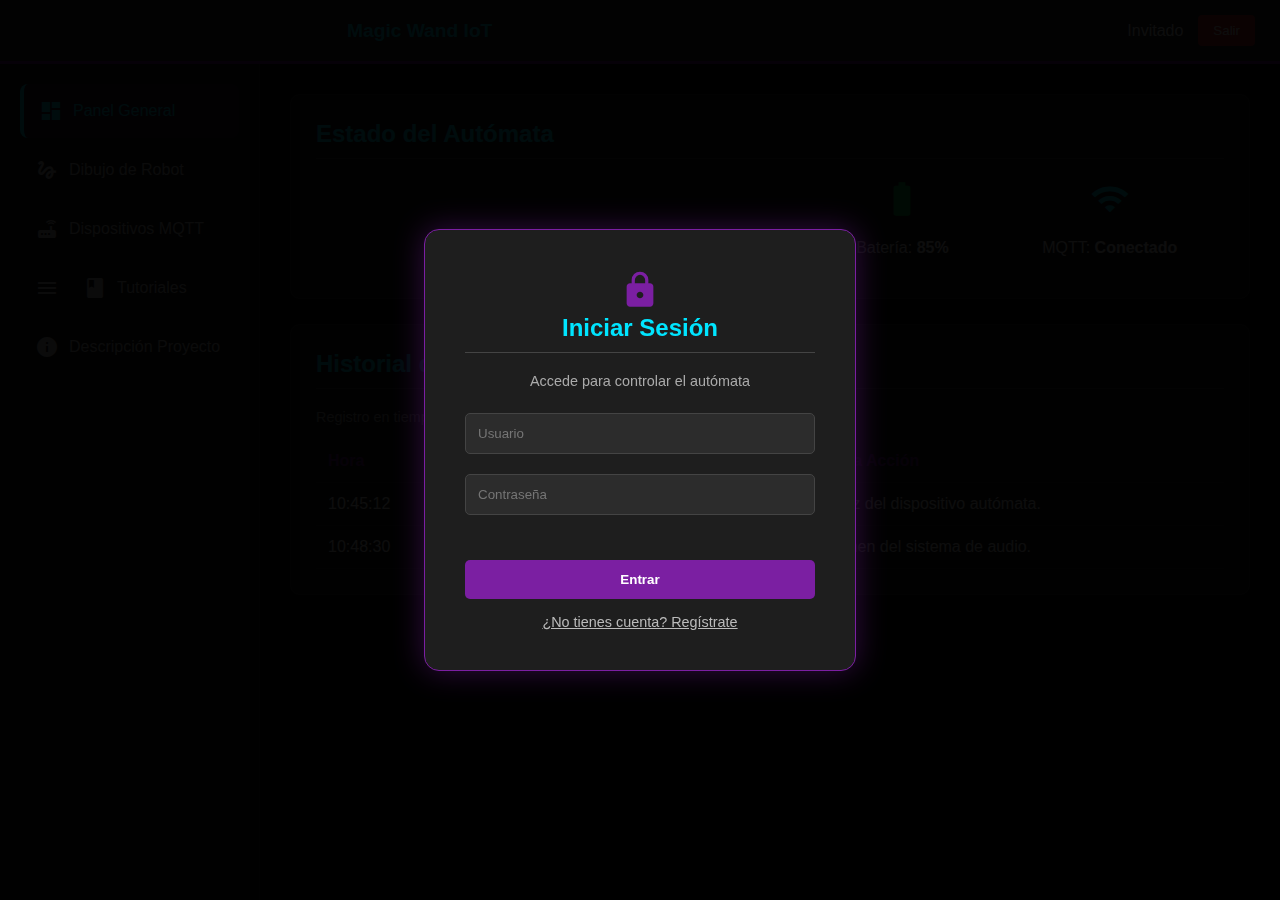
<file: Codigo/FrontEnd/index.html>
<!DOCTYPE html>
<html lang="es">
<head>
    <meta charset="UTF-8">
    <meta name="viewport" content="width=device-width, initial-scale=1.0">
    <title>Control Autómata IoT - Magic Wand</title>
    <link href="https://fonts.googleapis.com/icon?family=Material+Icons" rel="stylesheet">
    <link rel="stylesheet" href="styles.css">
</head>
<body>

    <div id="auth-overlay">
        <div id="login-form" class="auth-card">
            <span class="material-icons" style="font-size: 40px; color: var(--primary-color);">lock</span>
            <h2>Iniciar Sesión</h2>
            <p style="font-size: 0.9em; color: #aaa;">Accede para controlar el autómata</p>
            <input type="text" id="log-user" class="auth-input" placeholder="Usuario">
            <input type="password" id="log-pass" class="auth-input" placeholder="Contraseña">
            <div id="log-error" class="error-msg"></div>
            <button class="auth-btn" onclick="login()">Entrar</button>
            <div class="toggle-text" onclick="toggleAuth()">¿No tienes cuenta? Regístrate</div>
        </div>

        <div id="reg-form" class="auth-card" style="display: none;">
            <span class="material-icons" style="font-size: 40px; color: var(--secondary-color);">person_add</span>
            <h2>Crear Cuenta</h2>
            <input type="text" id="reg-name" class="auth-input" placeholder="Nombre Completo">
            <input type="text" id="reg-user" class="auth-input" placeholder="Usuario">
            <input type="password" id="reg-pass" class="auth-input" placeholder="Contraseña">
            <div id="reg-error" class="error-msg"></div>
            <button class="auth-btn" onclick="register()">Registrarse</button>
            <div class="toggle-text" onclick="toggleAuth()">¿Ya tienes cuenta? Inicia sesión</div>
        </div>
    </div>

    <header>
        <div class="logo">
            <span class="material-icons">auto_fix_high</span>
            Magic Wand IoT
        </div>
        <div style="display: flex; align-items: center; gap: 15px;">
            <span id="user-display">Invitado</span>
            <button onclick="logout()" class="logout-btn">
                Salir
            </button>
        </div>
    </header>

    <div class="main-layout">
        <aside>
            <button class="nav-btn active" onclick="nav('dashboard')">
                <span class="material-icons">dashboard</span> Panel General
            </button>
            <button class="nav-btn" onclick="nav('trace')">
                <span class="material-icons">gesture</span> Dibujo de Robot
            </button>
            <button class="nav-btn" onclick="nav('mqtt')">
                <span class="material-icons">router</span> Dispositivos MQTT
            </button>
            <button class="nav-btn" onclick="nav('tutorials')">
                <span class="material-icons">menu_book</span> Tutoriales
            </button>
            <button class="nav-btn" onclick="nav('info')">
                <span class="material-icons">info</span> Descripción Proyecto
            </button>
        </aside>

        <main>
            <div id="dashboard" class="section active">
                <div class="card">
                    <h2>Estado del Autómata</h2>
                    <div style="display: flex; justify-content: space-around; text-align: center;">
                        <div>
                            <span class="material-icons" style="font-size: 40px; color: gold;">light_mode</span>
                            <p>Iluminación: <strong>Lumos</strong></p>
                        </div>
                        <div>
                            <span class="material-icons" style="font-size: 40px; color: var(--success-color);">battery_std</span>
                            <p>Batería: <strong>85%</strong></p>
                        </div>
                        <div>
                            <span class="material-icons" style="font-size: 40px; color: var(--secondary-color);">wifi</span>
                            <p>MQTT: <strong>Conectado</strong></p>
                        </div>
                    </div>
                </div>

                <div class="card">
                    <h2>Historial de Comandos Recientes</h2>
                    <p style="color: #aaa; font-size: 0.9em;">Registro en tiempo real de los hechizos detectados y su descripción.</p>
                    <table>
                        <thead>
                            <tr>
                                <th>Hora</th>
                                <th>Comando Detectado</th>
                                <th>Descripción de la Acción</th>
                            </tr>
                        </thead>
                        <tbody id="command-log">
                            <tr>
                                <td>10:45:12</td>
                                <td><strong>Lumos</strong></td>
                                <td>Se encendió la luz del dispositivo autómata.</td>
                            </tr>
                            <tr>
                                <td>10:48:30</td>
                                <td><strong>Ascendio</strong></td>
                                <td>Aumentó el volumen del sistema de audio.</td>
                            </tr>
                        </tbody>
                    </table>
                </div>
            </div>

            <div id="trace" class="section">
                <h2>Visualizador de Trazos MPU-6050</h2>
                <div class="card">
                    <p>Replica visual del movimiento captado por la varita mágica.</p>
                    <div id="drawing-area">
                        <span style="color: #666;">(Esperando movimiento...)</span>
                        <svg class="wand-path" viewBox="0 0 100 100" style="position: absolute; top:0; left:0; width:100%; height:100%; opacity: 0.5;">
                            <path d="M 30 30 L 70 30 L 30 70 L 70 70" stroke="cyan" stroke-width="2" fill="none" />
                        </svg>
                    </div>
                    <div style="margin-top: 15px; text-align: center;">
                        <button class="auth-btn" style="width: auto; background: #333;">Limpiar Lienzo</button>
                    </div>
                </div>
            </div>

            <div id="mqtt" class="section">
                <h2>Gestión de Dispositivos IoT</h2>
                <div class="card">
                    <h3>Agregar Nuevo Dispositivo</h3>
                    <div class="device-row">
                        <input type="text" placeholder="Nombre (ej. Foco)" class="auth-input" style="margin:0;">
                        <input type="text" placeholder="Topic MQTT" class="auth-input" style="margin:0;">
                        <button class="auth-btn" style="width: 100px; margin:0;">Agregar</button>
                    </div>
                </div>
                
                <div class="card">
                    <h3>Dispositivos Conectados</h3>
                    <ul class="device-list" style="list-style: none; padding: 0;">
                        <li>
                            <span>💡 Lámpara de Sala</span>
                            <span style="color: var(--success-color);">En línea</span>
                        </li>
                        <li>
                            <span>🔊 Bocina Inteligente</span>
                            <span style="color: var(--success-color);">En línea</span>
                        </li>
                    </ul>
                </div>
            </div>

            <div id="tutorials" class="section">
                <h2>Libro de Hechizos</h2>
                <div class="spell-grid">
                    <div class="spell-card">
                        <span class="spell-icon">⬆⬇</span>
                        <h3>Lumos / Nox</h3>
                        <p>Línea vertical recta.</p>
                        <small>Control de Luz</small>
                    </div>
                    <div class="spell-card">
                        <span class="spell-icon">⚡</span>
                        <h3>Avada Kedavra</h3>
                        <p>Trazo en forma de rayo (Z).</p>
                        <small>Apagado de Emergencia</small>
                    </div>
                    <div class="spell-card">
                        <span class="spell-icon">↩</span>
                        <h3>Wingardium Leviosa</h3>
                        <p>Bucle y subida.</p>
                        <small>Levitar (Servo Motor)</small>
                    </div>
                </div>
            </div>

            <div id="info" class="section">
                <h2>Sobre el Proyecto</h2>
                <div class="card">
                    <h3>Mascota Robótica IoT & IA</h3>
                    <p>Este proyecto consiste en un pequeño autómata controlado por una <strong>Raspberry Pi Zero 2 W</strong>. El sistema utiliza un control remoto con forma de "varita mágica" que funciona mediante gestos captados por un sensor <strong>MPU-6050</strong>.</p>
                    <p><strong>Objetivo:</strong> Servir de puente entre el usuario y dispositivos IoT, permitiendo controlar luces, sonido y movimientos mediante "hechizos" predefinidos.</p>
                    <p><strong>Tecnologías:</strong> Python, MQTT, SQLite, HTML/CSS.</p>
                </div>
            </div>
        </main>
    </div>

    <script src="script.js"></script>
</body>
</html>
</file>
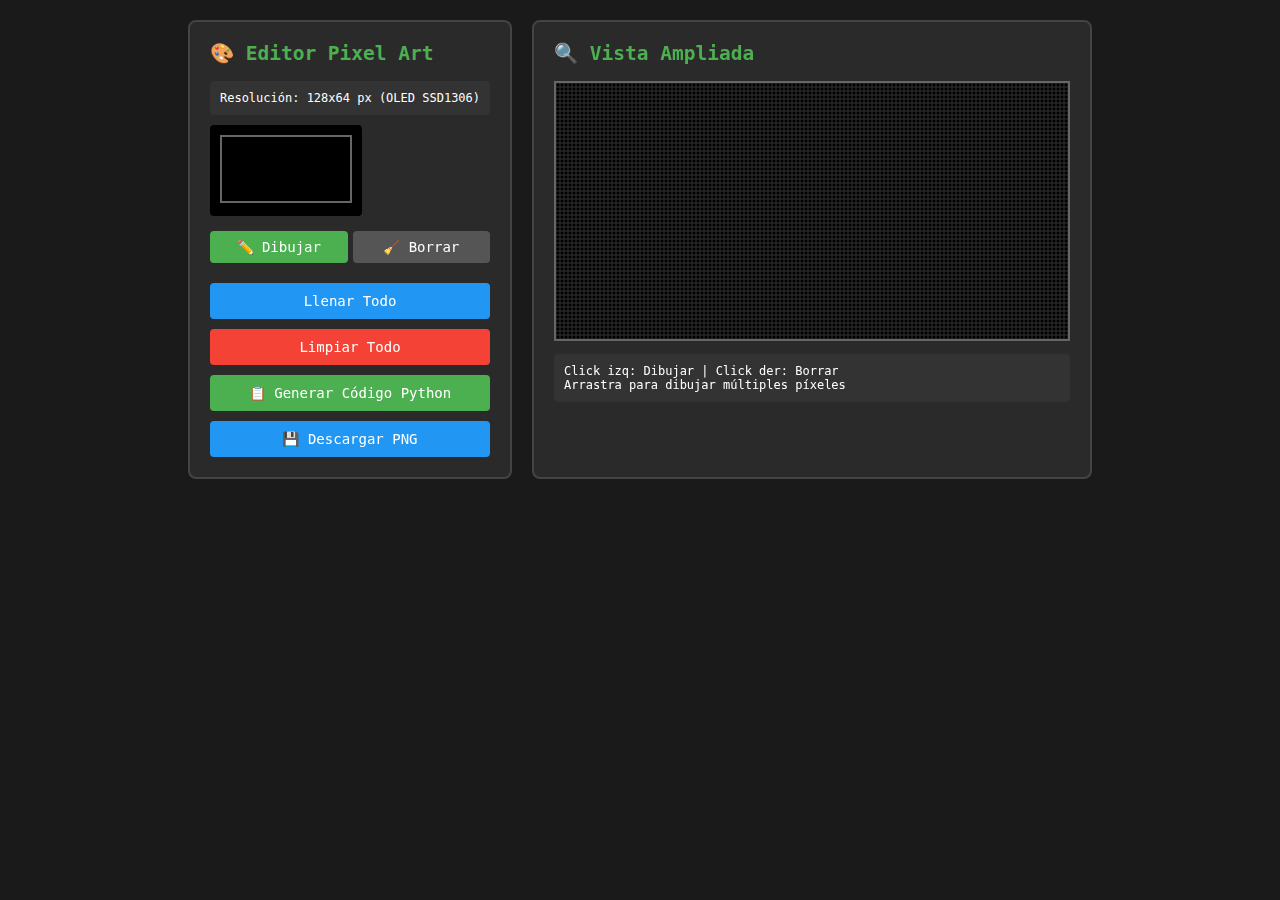
<file: Codigo/Hardware/OLED/editor.html>
<!DOCTYPE html>
<html lang="es">
<head>
    <meta charset="UTF-8">
    <meta name="viewport" content="width=device-width, initial-scale=1.0">
    <title>Editor Pixel Art - OLED 128x64</title>
    <style>
        body {
            margin: 0;
            padding: 20px;
            font-family: monospace;
            background: #1a1a1a;
            color: #fff;
            display: flex;
            gap: 20px;
            justify-content: center;
        }
        
        .container {
            display: flex;
            gap: 20px;
            flex-wrap: wrap;
            justify-content: center;
        }
        
        .editor-panel {
            background: #2a2a2a;
            padding: 20px;
            border-radius: 8px;
            border: 2px solid #444;
        }
        
        canvas {
            border: 2px solid #666;
            cursor: crosshair;
            image-rendering: pixelated;
            background: #000;
        }
        
        .controls {
            margin-top: 15px;
            display: flex;
            flex-direction: column;
            gap: 10px;
        }
        
        button {
            padding: 10px 15px;
            background: #4CAF50;
            color: white;
            border: none;
            border-radius: 4px;
            cursor: pointer;
            font-family: monospace;
            font-size: 14px;
        }
        
        button:hover {
            background: #45a049;
        }
        
        button.secondary {
            background: #2196F3;
        }
        
        button.secondary:hover {
            background: #0b7dda;
        }
        
        button.danger {
            background: #f44336;
        }
        
        button.danger:hover {
            background: #da190b;
        }
        
        .code-output {
            background: #1a1a1a;
            padding: 15px;
            border-radius: 4px;
            margin-top: 15px;
            max-height: 300px;
            overflow-y: auto;
            font-size: 12px;
            border: 1px solid #444;
        }
        
        .preview {
            background: #000;
            padding: 10px;
            border-radius: 4px;
            margin-top: 10px;
            display: inline-block;
        }
        
        h2 {
            margin-top: 0;
            color: #4CAF50;
        }
        
        .info {
            background: #333;
            padding: 10px;
            border-radius: 4px;
            margin-top: 10px;
            font-size: 12px;
        }
        
        .tool-selector {
            display: flex;
            gap: 5px;
            margin-bottom: 10px;
        }
        
        .tool-btn {
            padding: 8px 12px;
            background: #555;
            flex: 1;
        }
        
        .tool-btn.active {
            background: #4CAF50;
        }
    </style>
</head>
<body>
    <div class="container">
        <div class="editor-panel">
            <h2>🎨 Editor Pixel Art</h2>
            <div class="info">
                Resolución: 128x64 px (OLED SSD1306)
            </div>
            
            <div class="preview">
                <canvas id="canvas" width="128" height="64"></canvas>
            </div>
            
            <div class="controls">
                <div class="tool-selector">
                    <button class="tool-btn active" id="draw-btn">✏️ Dibujar</button>
                    <button class="tool-btn" id="erase-btn">🧹 Borrar</button>
                </div>
                
                <button class="secondary" onclick="fillScreen()">Llenar Todo</button>
                <button class="danger" onclick="clearScreen()">Limpiar Todo</button>
                <button onclick="generateCode()">📋 Generar Código Python</button>
                <button class="secondary" onclick="downloadImage()">💾 Descargar PNG</button>
            </div>
            
            <div class="code-output" id="code-output" style="display:none;">
                <pre id="code-text"></pre>
            </div>
        </div>
        
        <div class="editor-panel">
            <h2>🔍 Vista Ampliada</h2>
            <canvas id="zoom-canvas" width="512" height="256"></canvas>
            <div class="info">
                Click izq: Dibujar | Click der: Borrar<br>
                Arrastra para dibujar múltiples píxeles
            </div>
        </div>
    </div>

    <script>
        const canvas = document.getElementById('canvas');
        const ctx = canvas.getContext('2d');
        const zoomCanvas = document.getElementById('zoom-canvas');
        const zoomCtx = zoomCanvas.getContext('2d');
        
        const WIDTH = 128;
        const HEIGHT = 64;
        const ZOOM = 4;
        
        let pixels = Array(HEIGHT).fill().map(() => Array(WIDTH).fill(0));
        let isDrawing = false;
        let currentTool = 'draw'; // 'draw' or 'erase'
        
        // Herramientas
        document.getElementById('draw-btn').addEventListener('click', () => {
            currentTool = 'draw';
            document.getElementById('draw-btn').classList.add('active');
            document.getElementById('erase-btn').classList.remove('active');
        });
        
        document.getElementById('erase-btn').addEventListener('click', () => {
            currentTool = 'erase';
            document.getElementById('erase-btn').classList.add('active');
            document.getElementById('draw-btn').classList.remove('active');
        });
        
        function drawPixel(x, y, value) {
            if (x < 0 || x >= WIDTH || y < 0 || y >= HEIGHT) return;
            pixels[y][x] = value;
            render();
        }
        
        function render() {
            // Canvas pequeño (real)
            ctx.fillStyle = '#000';
            ctx.fillRect(0, 0, WIDTH, HEIGHT);
            ctx.fillStyle = '#fff';
            
            for (let y = 0; y < HEIGHT; y++) {
                for (let x = 0; x < WIDTH; x++) {
                    if (pixels[y][x]) {
                        ctx.fillRect(x, y, 1, 1);
                    }
                }
            }
            
            // Canvas ampliado
            zoomCtx.fillStyle = '#000';
            zoomCtx.fillRect(0, 0, WIDTH * ZOOM, HEIGHT * ZOOM);
            zoomCtx.fillStyle = '#fff';
            
            for (let y = 0; y < HEIGHT; y++) {
                for (let x = 0; x < WIDTH; x++) {
                    if (pixels[y][x]) {
                        zoomCtx.fillRect(x * ZOOM, y * ZOOM, ZOOM, ZOOM);
                    }
                }
            }
            
            // Grid en zoom
            zoomCtx.strokeStyle = '#333';
            zoomCtx.lineWidth = 1;
            for (let x = 0; x <= WIDTH; x++) {
                zoomCtx.beginPath();
                zoomCtx.moveTo(x * ZOOM, 0);
                zoomCtx.lineTo(x * ZOOM, HEIGHT * ZOOM);
                zoomCtx.stroke();
            }
            for (let y = 0; y <= HEIGHT; y++) {
                zoomCtx.beginPath();
                zoomCtx.moveTo(0, y * ZOOM);
                zoomCtx.lineTo(WIDTH * ZOOM, y * ZOOM);
                zoomCtx.stroke();
            }
        }
        
        // Eventos de dibujo (canvas ampliado)
        zoomCanvas.addEventListener('mousedown', (e) => {
            isDrawing = true;
            const rect = zoomCanvas.getBoundingClientRect();
            const x = Math.floor((e.clientX - rect.left) / ZOOM);
            const y = Math.floor((e.clientY - rect.top) / ZOOM);
            const value = currentTool === 'draw' ? 1 : 0;
            drawPixel(x, y, value);
        });
        
        zoomCanvas.addEventListener('mousemove', (e) => {
            if (!isDrawing) return;
            const rect = zoomCanvas.getBoundingClientRect();
            const x = Math.floor((e.clientX - rect.left) / ZOOM);
            const y = Math.floor((e.clientY - rect.top) / ZOOM);
            const value = currentTool === 'draw' ? 1 : 0;
            drawPixel(x, y, value);
        });
        
        zoomCanvas.addEventListener('mouseup', () => {
            isDrawing = false;
        });
        
        zoomCanvas.addEventListener('mouseleave', () => {
            isDrawing = false;
        });
        
        zoomCanvas.addEventListener('contextmenu', (e) => {
            e.preventDefault();
            const rect = zoomCanvas.getBoundingClientRect();
            const x = Math.floor((e.clientX - rect.left) / ZOOM);
            const y = Math.floor((e.clientY - rect.top) / ZOOM);
            drawPixel(x, y, 0);
        });
        
        function clearScreen() {
            pixels = Array(HEIGHT).fill().map(() => Array(WIDTH).fill(0));
            render();
        }
        
        function fillScreen() {
            pixels = Array(HEIGHT).fill().map(() => Array(WIDTH).fill(1));
            render();
        }
        
        function generateCode() {
            const output = document.getElementById('code-output');
            const codeText = document.getElementById('code-text');
            
            let code = `from PIL import Image
from luma.core.interface.serial import i2c
from luma.core.render import canvas
from luma.oled.device import ssd1306

# Configurar OLED
serial = i2c(port=1, address=0x3C)
device = ssd1306(serial, width=128, height=64)

# Datos de la imagen (pixel art)
pixel_data = [\n`;
            
            for (let y = 0; y < HEIGHT; y++) {
                code += `    [${pixels[y].join(', ')}],\n`;
            }
            
            code += `]

# Dibujar en la OLED
with canvas(device) as draw:
    for y in range(64):
        for x in range(128):
            if pixel_data[y][x] == 1:
                draw.point((x, y), fill="white")

# Mantener imagen visible
import time
time.sleep(5)
device.cleanup()`;
            
            codeText.textContent = code;
            output.style.display = 'block';
        }
        
        function downloadImage() {
            const link = document.createElement('a');
            link.download = 'pixel-art-oled.png';
            link.href = canvas.toDataURL();
            link.click();
        }
        
        // Inicializar
        render();
    </script>
</body>
</html>
</file>
<file: Codigo/FrontEnd/styles.css>
/* --- ESTILOS VISUALES (TEMA MÁGICO/TECH) --- */
:root {
    --primary-color: #7b1fa2; /* Morado intenso */
    --secondary-color: #00e5ff; /* Cian neón */
    --bg-color: #121212;
    --panel-bg: #1e1e1e;
    --text-color: #f5f5f5;
    --success-color: #00c853;
    --danger-color: #ff1744;
}

body {
    font-family: 'Segoe UI', Roboto, Helvetica, Arial, sans-serif;
    background-color: var(--bg-color);
    color: var(--text-color);
    margin: 0;
    display: flex;
    flex-direction: column;
    height: 100vh;
}

/* --- PANTALLA DE LOGIN --- */
#auth-overlay {
    position: fixed; top: 0; left: 0; width: 100%; height: 100%;
    background: rgba(0,0,0,0.95);
    display: flex; justify-content: center; align-items: center; z-index: 2000;
}
.auth-card {
    background: var(--panel-bg); padding: 40px; border-radius: 15px;
    border: 1px solid var(--primary-color); width: 350px; text-align: center;
    box-shadow: 0 0 30px rgba(123, 31, 162, 0.4);
}
.auth-input {
    width: 100%; padding: 12px; margin: 10px 0; background: #2c2c2c;
    border: 1px solid #444; color: white; border-radius: 5px; box-sizing: border-box;
}
.auth-btn {
    width: 100%; padding: 12px; background: var(--primary-color); color: white;
    border: none; border-radius: 5px; cursor: pointer; font-weight: bold; margin-top: 10px;
}
.auth-btn:hover { background: #9c27b0; }
.toggle-text { margin-top: 15px; font-size: 0.9em; color: #bbb; cursor: pointer; text-decoration: underline; }
.error-msg { color: var(--danger-color); font-size: 0.85em; min-height: 20px; margin-top: 5px; }

/* --- LAYOUT PRINCIPAL --- */
header {
    background: #252525; padding: 15px 25px; border-bottom: 3px solid var(--primary-color);
    display: flex; justify-content: space-between; align-items: center;
}
.logo { font-size: 1.2em; font-weight: bold; color: var(--secondary-color); display: flex; align-items: center; gap: 10px; }
.logout-btn { background: #d32f2f; color: white; border: none; padding: 8px 15px; border-radius: 4px; cursor: pointer; }

.main-layout { display: grid; grid-template-columns: 260px 1fr; flex: 1; overflow: hidden; }

/* SIDEBAR */
aside { background: #1a1a1a; padding: 20px; border-right: 1px solid #333; display: flex; flex-direction: column; }
.nav-btn {
    background: transparent; border: none; color: #ccc; padding: 15px; text-align: left;
    cursor: pointer; width: 100%; border-radius: 8px; margin-bottom: 5px;
    display: flex; align-items: center; gap: 10px; font-size: 1em; transition: 0.3s;
}
.nav-btn:hover, .nav-btn.active { background: rgba(123, 31, 162, 0.2); color: var(--secondary-color); border-left: 4px solid var(--secondary-color); }

/* CONTENIDO */
main { padding: 30px; overflow-y: auto; }
.section { display: none; animation: fadeEffect 0.4s; }
.section.active { display: block; }
@keyframes fadeEffect { from {opacity: 0; transform: translateY(10px);} to {opacity: 1; transform: translateY(0);} }

/* TARJETAS Y PANELES */
.card { background: var(--panel-bg); padding: 25px; border-radius: 10px; margin-bottom: 25px; border: 1px solid #333; }
h2 { border-bottom: 1px solid #444; padding-bottom: 10px; color: var(--secondary-color); margin-top: 0; }

/* --- SECCIÓN HISTORIAL --- */
table { width: 100%; border-collapse: collapse; margin-top: 15px; }
th, td { text-align: left; padding: 12px; border-bottom: 1px solid #333; }
th { color: var(--primary-color); }
tr:hover { background: rgba(255,255,255,0.05); }

/* --- SECCIÓN DIBUJO --- */
#drawing-area {
    background: #000; border: 2px dashed #555; height: 350px; border-radius: 10px;
    display: flex; justify-content: center; align-items: center; position: relative;
}
.wand-path { position: absolute; width: 100%; height: 100%; }

/* --- HECHIZOS --- */
.spell-grid { display: grid; grid-template-columns: repeat(auto-fill, minmax(220px, 1fr)); gap: 20px; }
.spell-card {
    background: #2a2a2a; padding: 20px; border-radius: 10px; text-align: center;
    border: 1px solid #444; transition: transform 0.2s;
}
.spell-card:hover { transform: translateY(-5px); border-color: var(--secondary-color); }
.spell-icon { font-size: 2.5em; margin-bottom: 10px; display: block; color: var(--secondary-color); }

/* --- DISPOSITIVOS MQTT --- */
.device-row { display: flex; gap: 10px; margin-top: 15px; }
.device-list li { background: #252525; padding: 10px; margin: 5px 0; display: flex; justify-content: space-between; align-items: center; border-radius: 5px; }
</file>
